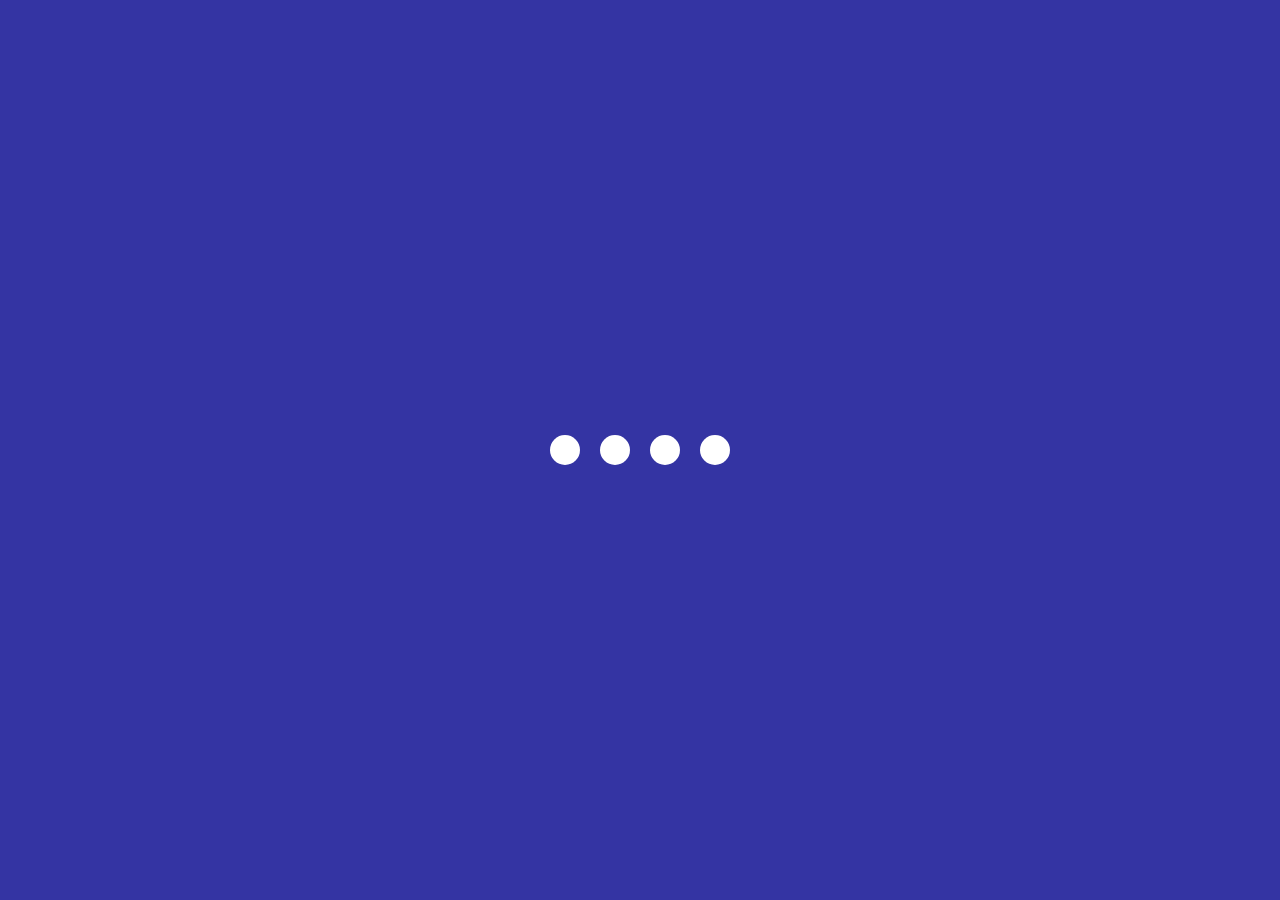
<file: 02.Creative Loading Animation/index.html>
<!DOCTYPE html>
<html lang="pt-BR">
<head>
    <meta charset="UTF-8" />
    <meta http-equiv="X-UA-Compatible" content="IE=edge" />
    <meta name="viewport" content="width=device-width, initial-scale=1.0" />
    <title>Loading Animation</title>
    <link rel="stylesheet" href="style.css" />
</head>
<body>
    <section class="wrapper">
        <div class="loader">
            <div class="loading one"></div>
            <div class="loading two"></div>
            <div class="loading three"></div>
            <div class="loading four"></div>
        </div>
    </section>
</body>
</html>
</file>
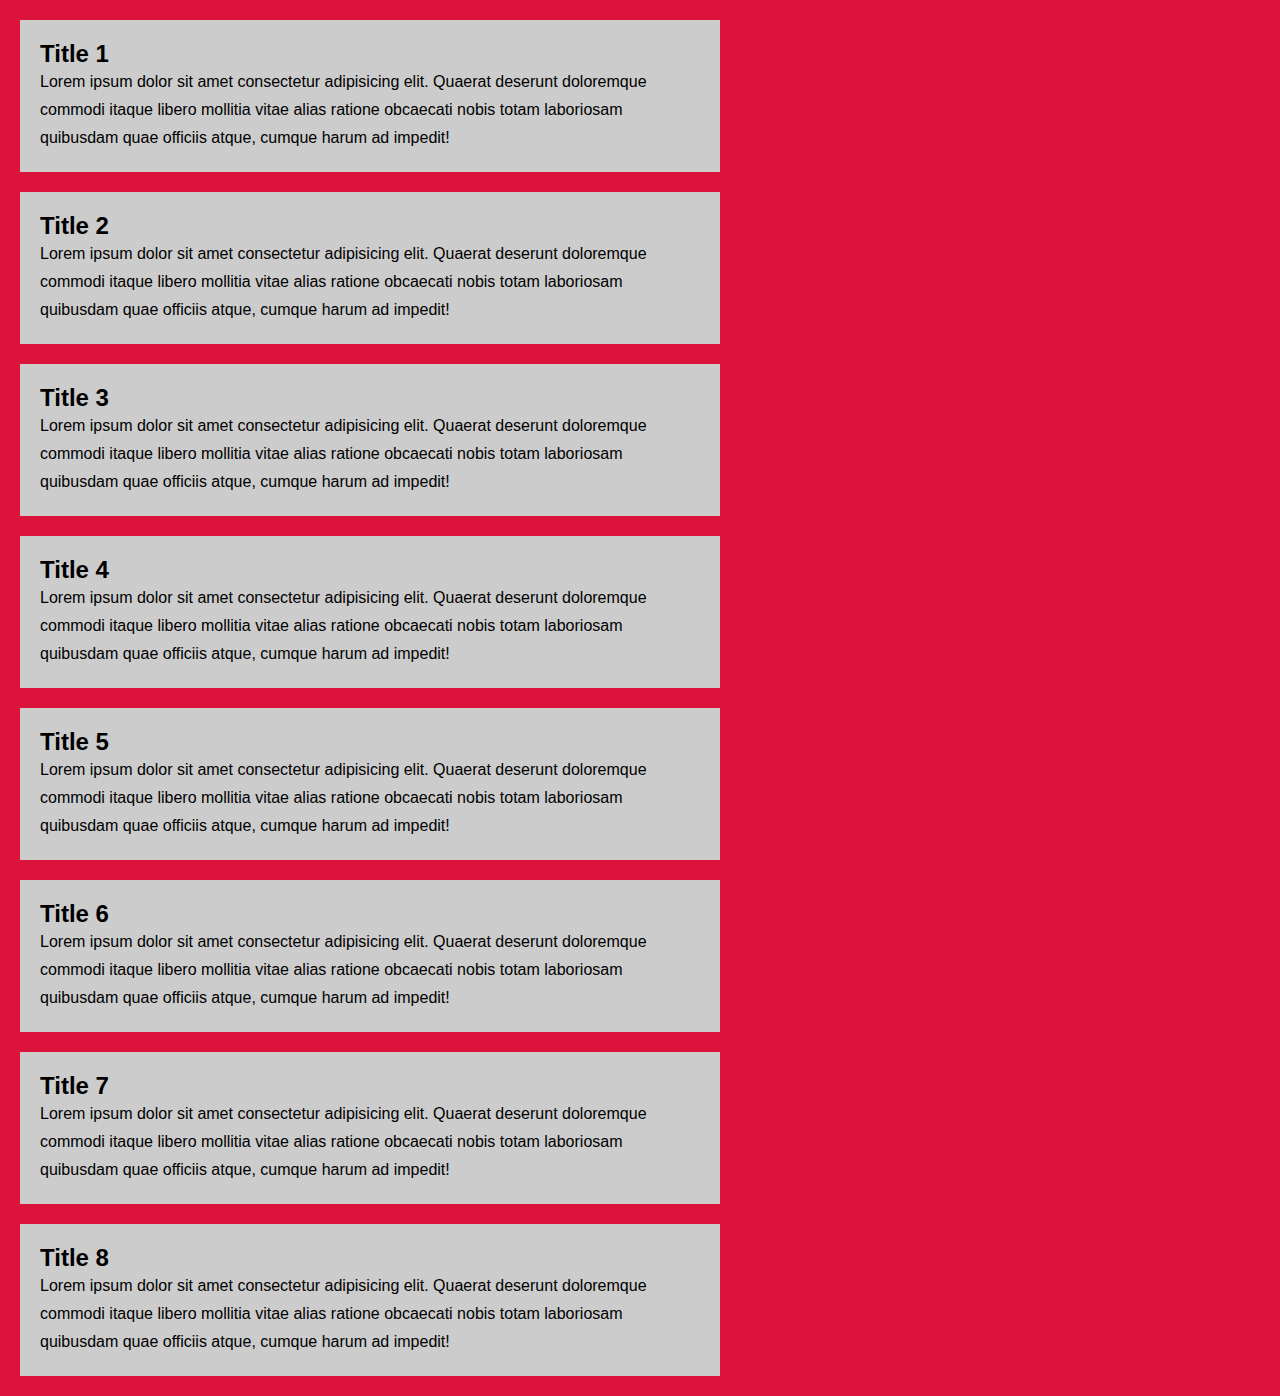
<file: 03. Custom Scrollbar/index.html>
<html lang="pt-BR">
<head>
    <meta charset="UTF-8" />
    <meta http-equiv="X-UA-Compatible" content="IE=edge" />
    <meta name="viewport" content="width=device-width, initial-scale=1.0" />
    <title>Custom Scrollbar</title>
    <link rel="stylesheet" href="style.css" />
</head>
<body>
    <section>
        <div class="card">
            <h2 class="card-title">Title 1</h2>
            <p>Lorem ipsum dolor sit amet consectetur adipisicing elit. Quaerat deserunt doloremque commodi itaque libero mollitia vitae alias ratione obcaecati nobis totam laboriosam quibusdam quae officiis atque, cumque harum ad impedit!</p>
        </div>
        <div class="card">
            <h2 class="card-title">Title 2</h2>
            <p>Lorem ipsum dolor sit amet consectetur adipisicing elit. Quaerat deserunt doloremque commodi itaque libero mollitia vitae alias ratione obcaecati nobis totam laboriosam quibusdam quae officiis atque, cumque harum ad impedit!</p>
        </div>
        <div class="card">
            <h2 class="card-title">Title 3</h2>
            <p>Lorem ipsum dolor sit amet consectetur adipisicing elit. Quaerat deserunt doloremque commodi itaque libero mollitia vitae alias ratione obcaecati nobis totam laboriosam quibusdam quae officiis atque, cumque harum ad impedit!</p>
        </div>
        <div class="card">
            <h2 class="card-title">Title 4</h2>
            <p>Lorem ipsum dolor sit amet consectetur adipisicing elit. Quaerat deserunt doloremque commodi itaque libero mollitia vitae alias ratione obcaecati nobis totam laboriosam quibusdam quae officiis atque, cumque harum ad impedit!</p>
        </div>
        <div class="card">
            <h2 class="card-title">Title 5</h2>
            <p>Lorem ipsum dolor sit amet consectetur adipisicing elit. Quaerat deserunt doloremque commodi itaque libero mollitia vitae alias ratione obcaecati nobis totam laboriosam quibusdam quae officiis atque, cumque harum ad impedit!</p>
        </div>
        <div class="card">
            <h2 class="card-title">Title 6</h2>
            <p>Lorem ipsum dolor sit amet consectetur adipisicing elit. Quaerat deserunt doloremque commodi itaque libero mollitia vitae alias ratione obcaecati nobis totam laboriosam quibusdam quae officiis atque, cumque harum ad impedit!</p>
        </div>
        <div class="card">
            <h2 class="card-title">Title 7</h2>
            <p>Lorem ipsum dolor sit amet consectetur adipisicing elit. Quaerat deserunt doloremque commodi itaque libero mollitia vitae alias ratione obcaecati nobis totam laboriosam quibusdam quae officiis atque, cumque harum ad impedit!</p>
        </div>
        <div class="card">
            <h2 class="card-title">Title 8</h2>
            <p>Lorem ipsum dolor sit amet consectetur adipisicing elit. Quaerat deserunt doloremque commodi itaque libero mollitia vitae alias ratione obcaecati nobis totam laboriosam quibusdam quae officiis atque, cumque harum ad impedit!</p>
        </div>
    </section>
</body>
</html>
</file>
<file: 02.Creative Loading Animation/style.css>
* {
    margin: 0;
    padding: 0;
    box-sizing: border-box;
}

body {
    background-color: #00008bcb;
}

.wrapper {
    display: flex;
    justify-content: center;
    align-items: center;
    min-height: 100vh;
}

.wrapper .loader {
    display: flex;
    justify-content: space-evenly;
    padding: 0 20px;
}

.loader .loading {
    background: #fff;
    width: 30px;
    height: 30px;
    border-radius: 50px;
    margin: 0 10px;
    animation: load 1s ease infinite;
}

.loader .loading.one {
    animation-delay: 0.3s;
}

.loader .loading.two {
    animation-delay: 0.5s;
}

.loader .loading.three {
    animation-delay: 0.7s;
}

@keyframes load {
    0% {
        width: 30px;
        height: 30px;
    }
    50% {
        width: 20px;
        height: 20px;
    }
}
</file>
<file: 03. Custom Scrollbar/style.css>
* {
    padding: 0;
    margin: 0;
    box-sizing: border-box;
    font-family: sans-serif;
}

body {
    background: crimson;
}

.card {
    width: 700px;
    background-color: #ccc;
    padding: 20px;
    margin: 20px;
    font-family: sans-serif;
    line-height: 28px;
}

/* Scrollbar */

::-webkit-scrollbar {
    background-color: transparent;
    width: 10px;
}

::-webkit-scrollbar-thumb {
    background: linear-gradient(#21d4fd, #b721ff);
    border-radius: 100px;
}
</file>
